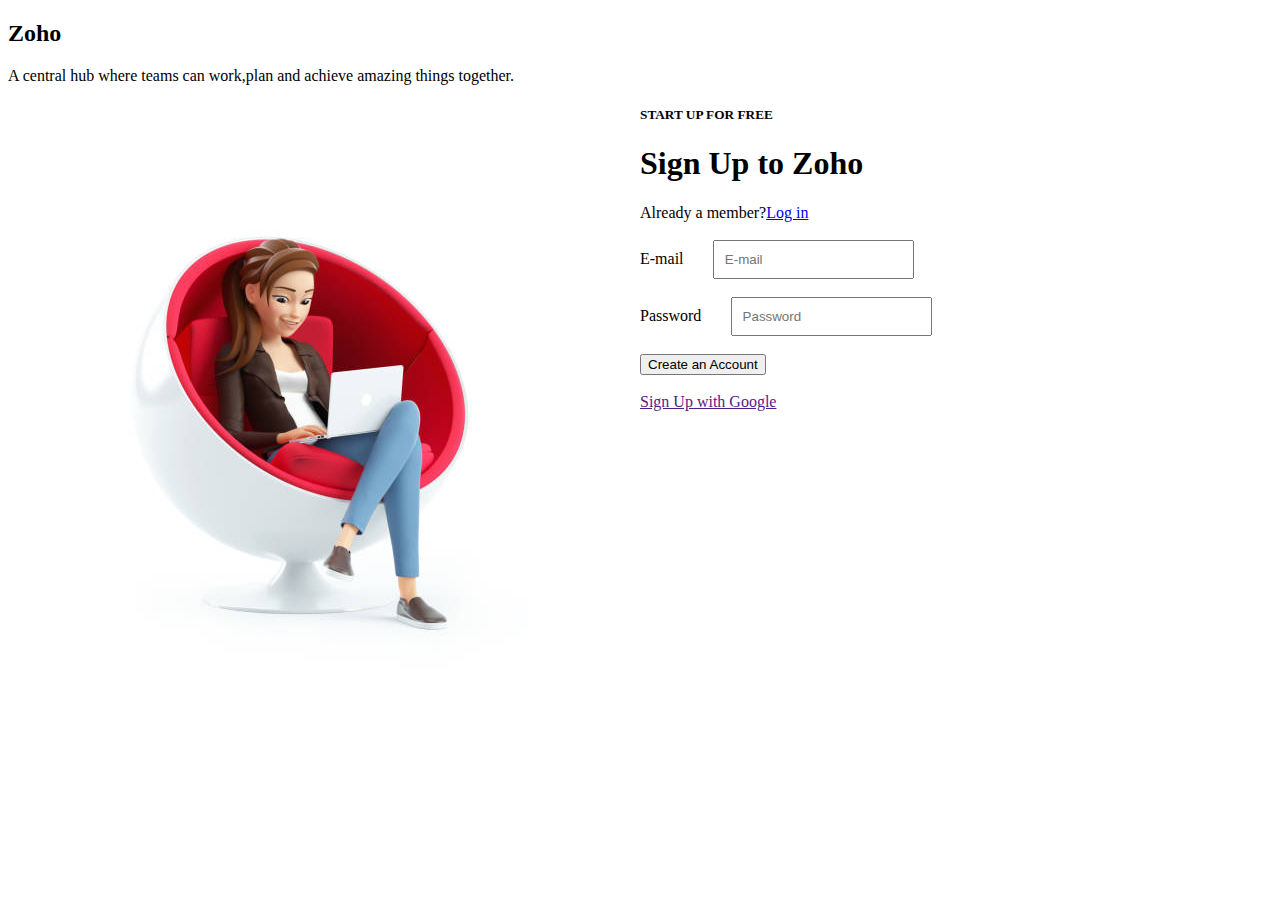
<file: index.html>
<!DOCTYPE html>
<html lang="en">
<head>
    <meta charset="UTF-8">
    <meta http-equiv="X-UA-Compatible" content="IE=edge">
    <meta name="viewport" content="width=device-width, initial-scale=1.0">
    <title>Sign Up Form</title>
    <link rel="stylesheet" href="style.css">
</head>
<body>
    <h2>Zoho</h2>
    <p>A central hub where teams can work,plan and achieve amazing things together.</p>
    <img src="/laptop.jpg">
    <div class="content">
    <h5>START UP FOR FREE</h5>
    <h1>Sign  Up to Zoho</h1>
    <label>
        Already a member?<a href="login.html">Log in</a>
    </label>
    <br/>
    <br/>
    <label>E-mail</label>

    <input type="text" placeholder="E-mail"/> 
    <br/>
    <br/>  
    <label>Password</label>
    <input type="Password" placeholder="Password"/>
    <br/>
    <br/>
    <button>Create an Account</button>
    <br/>
    <br/>
     <a href="">Sign Up with Google</a>
     </div>

    
</body>
</html>
</file>
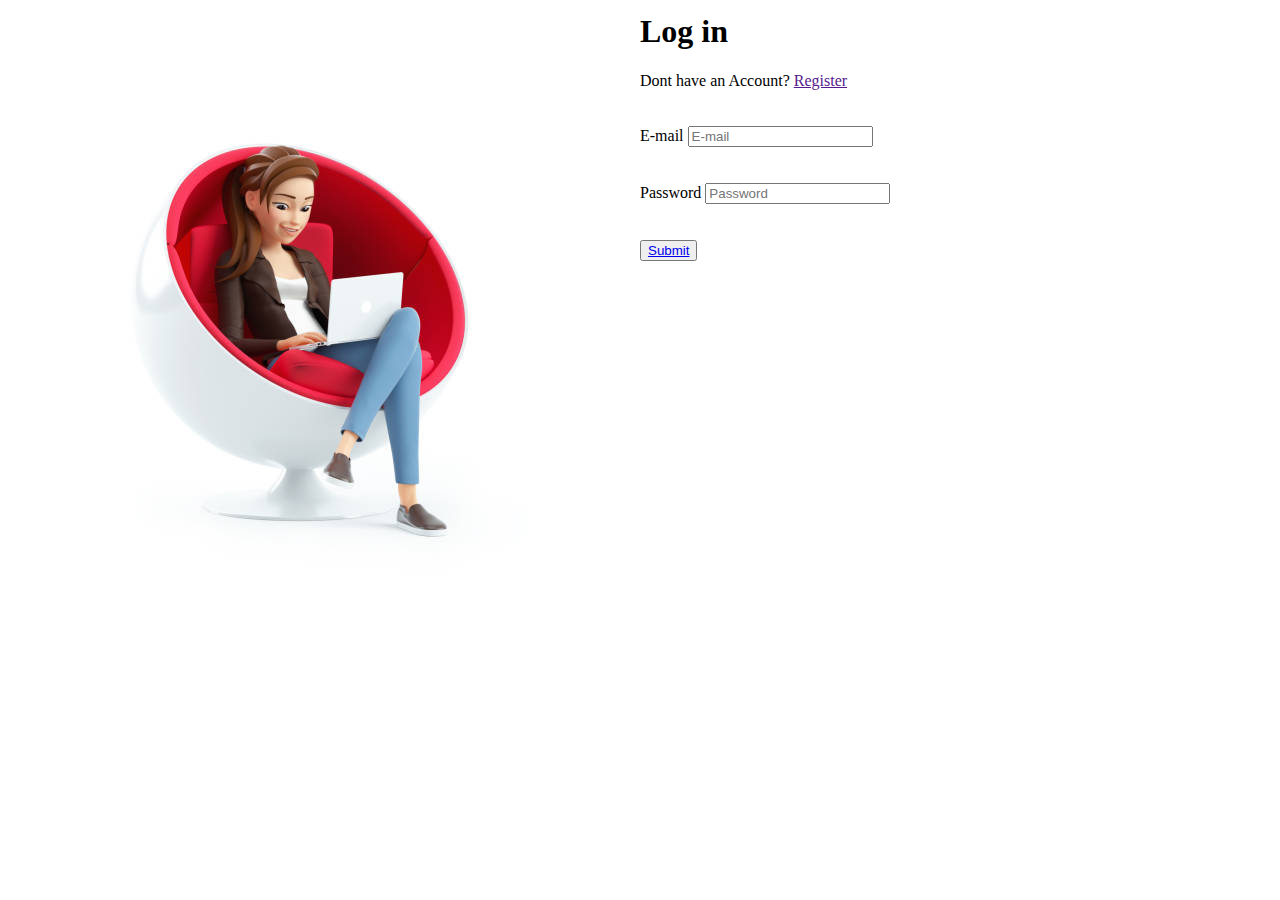
<file: login.html>
<!DOCTYPE html>
<html lang="en">
<head>
    <meta charset="UTF-8">
    <meta http-equiv="X-UA-Compatible" content="IE=edge">
    <meta name="viewport" content="width=device-width, initial-scale=1.0">
    <title>login</title>
    <link rel="stylesheet" href="login.css">
</head>
<body>
    <img src="/laptop.jpg">
    <div class="container">
    <h1>Log in</h1>
    <label>
        Dont have an Account? <a href="">Register</a>
    </label>
    <br/>
    <br/>
    <br/>
    <label>E-mail</label>
    <input type="E-mail" placeholder="E-mail">
    <br/>
    <br/>
    <br/>
    <label>Password</label>
    <input type="password" placeholder="Password">
    <br/>
    <br/>
    <br/>
   <button><a href="table.html">Submit</a></button>
    </div>
</body>
</html>
</body>
</html>
</file>
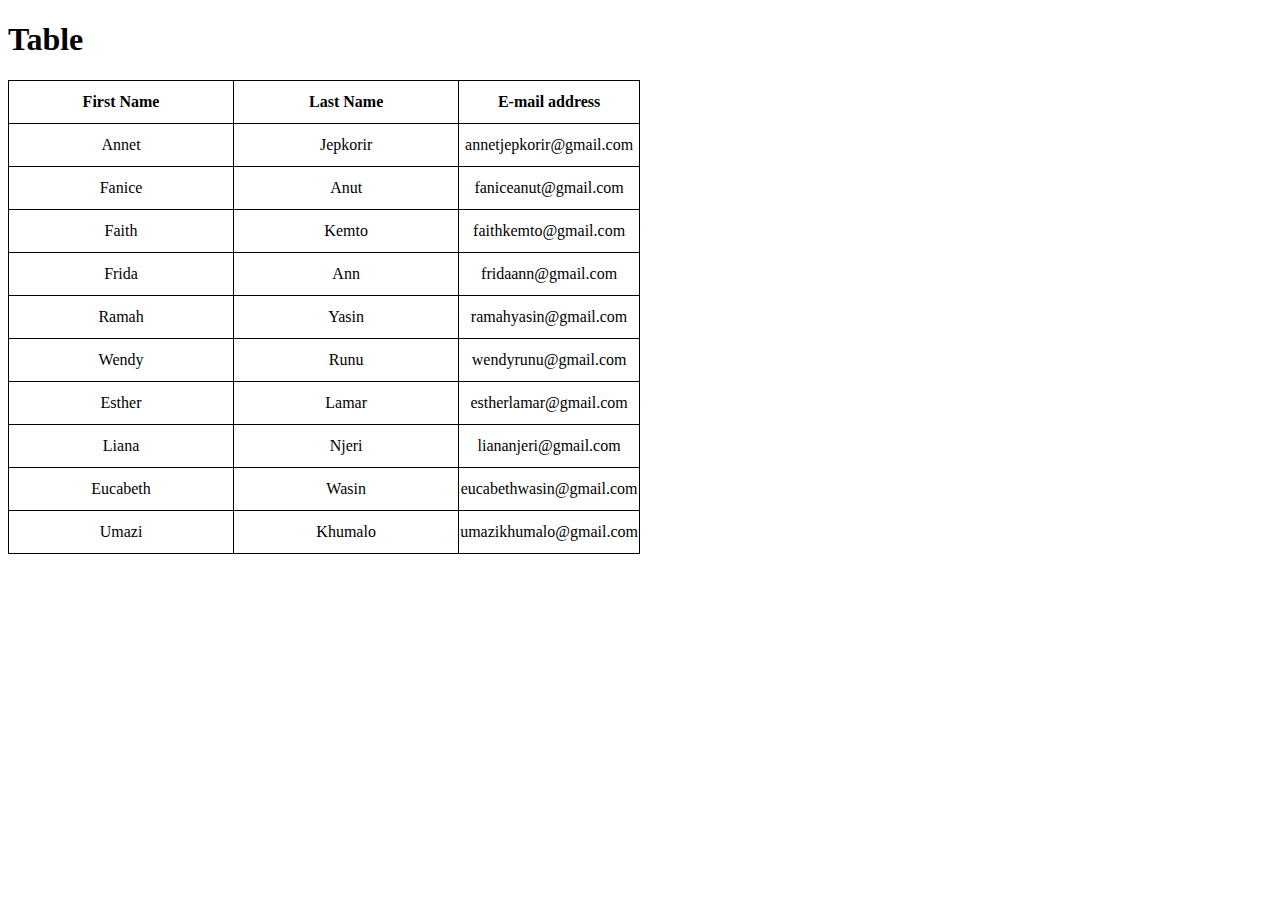
<file: table.html>
<!DOCTYPE html>
<html lang="en">
<head>
    <meta charset="UTF-8">
    <meta http-equiv="X-UA-Compatible" content="IE=edge">
    <meta name="viewport" content="width=device-width, initial-scale=1.0">
    <title>Table</title>
    <link rel="stylesheet" href="table.css">
</head>
<body>
    <h1 id="heading">Table</h1>
    <table>
    <thead>
        <tr>
            <th>First Name</th>
            <th>Last Name</th>
            <th>E-mail address </th>
            </tr>
            <tr>
                <td>Annet</td>
                <td>Jepkorir</td>
                <td>annetjepkorir@gmail.com</td>
                <tr>
                    <td>Fanice</td>
                    <td>Anut</td>
                    <td>faniceanut@gmail.com</td>
                </tr>
                <tr>
                    <td>Faith</td>
                    <td>Kemto</td>
                    <td>faithkemto@gmail.com</td>
                </tr>
                <tr>
                    <td>Frida</td>
                    <td>Ann</td>
                    <td>fridaann@gmail.com</td>
                </tr>
                <tr>
                    <td>Ramah</td>
                    <td>Yasin</td>
                    <td>ramahyasin@gmail.com</td>
                </tr>
                <tr>
                    <td>Wendy</td>
                    <td>Runu</td>
                    <td>wendyrunu@gmail.com</td>
                </tr>
                <tr>
                    <td>Esther</td>
                    <td>Lamar</td>
                    <td>estherlamar@gmail.com</td>
                </tr>
                <tr>
                    <td>Liana</td>
                    <td>Njeri</td>
                    <td>liananjeri@gmail.com</td>
                </tr>
                <tr>
                    <td>Eucabeth</td>
                    <td>Wasin</td>
                    <td>eucabethwasin@gmail.com</td>
                </tr>
                <tr>
                    <td>Umazi</td>
                    <td>Khumalo</td>
                    <td>umazikhumalo@gmail.com</td>
                </tr>
            

    
    </thead>
</table>

</body>
</html>
</file>
<file: style.css>
.content{
    margin-left: 50%;
    margin-top: -50%;

}
input{
    padding: 10px;
    margin-left: 4%;

}
</file>
<file: login.css>
.container{
    margin-left: 50%;
    margin-top: -50%
}
</file>
<file: table.css>
table,td,th{
    border: 1px solid;
    border-collapse: collapse;
    width: 50%;
    height: 40px;
}
td{
    text-align: center;
}
</file>
